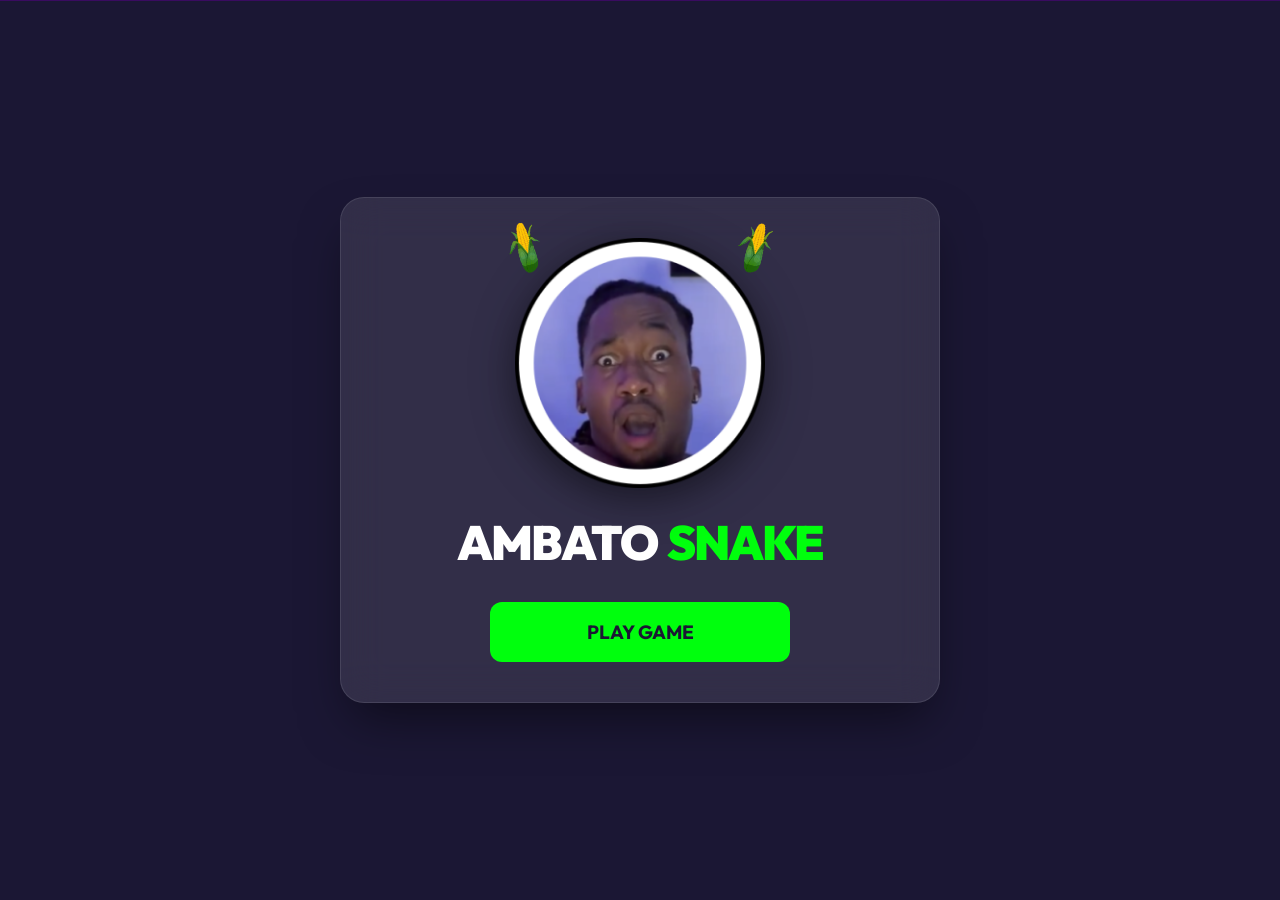
<file: index.html>
<!DOCTYPE html>
<html lang="en">
<head>
    <meta charset="UTF-8">
    <meta name="viewport" content="width=device-width, initial-scale=1.0">
    <title>Ambato Snake | Premium Edition</title>
    <link rel="preconnect" href="https://fonts.googleapis.com">
    <link rel="preconnect" href="https://fonts.gstatic.com" crossorigin>
    <link href="https://fonts.googleapis.com/css2?family=Outfit:wght@400;700;900&display=swap" rel="stylesheet">
    <link rel="stylesheet" href="file/page.css">
    <style>
        :root {
            --primary: #5C038C;
            --accent: #00ff0d;
            --bg: #1B1734;
            --glass: rgba(255, 255, 255, 0.1);
        }
        
        * {
            box-sizing: border-box;
            font-family: 'Outfit', sans-serif;
        }

        body {
            margin: 0;
            overflow: hidden;
            background: var(--bg);
            display: flex;
            align-items: center;
            justify-content: center;
            height: 100vh;
        }

        #video-background {
            position: fixed;
            top: 0;
            left: 0;
            width: 100%;
            height: 100%;
            object-fit: cover;
            z-index: -1;
            filter: brightness(0.6) blur(2px);
        }

        .glass-container {
            background: var(--glass);
            backdrop-filter: blur(20px);
            border: 1px solid rgba(255, 255, 255, 0.1);
            border-radius: 24px;
            padding: 40px;
            text-align: center;
            width: 90%;
            max-width: 600px;
            box-shadow: 0 25px 50px -12px rgba(0, 0, 0, 0.5);
            animation: fadeIn 0.8s ease-out;
        }

        @keyframes fadeIn {
            from { opacity: 0; transform: translateY(20px); }
            to { opacity: 1; transform: translateY(0); }
        }

        .hero-img {
            width: 250px;
            height: 250px;
            object-fit: contain;
            filter: drop-shadow(0 10px 20px rgba(0,0,0,0.5));
            border-radius: 20px;
            margin-bottom: 20px;
        }

        .title-group {
            display: flex;
            justify-content: center;
            gap: 10px;
            margin-bottom: 30px;
        }

        h1 {
            font-size: 3rem;
            margin: 0;
            text-transform: uppercase;
            font-weight: 900;
            letter-spacing: -2px;
        }

        .title-one { color: white; }
        .title-two { color: var(--accent); }

        .door {
            position: fixed;
            left: 0;
            width: 100%;
            height: 50.5%;
            background: var(--bg);
            z-index: 1000;
            transition: transform 1s cubic-bezier(1, 0, 0, 1);
            pointer-events: none;
        }

        .door-top {
            top: 0;
            border-bottom: 2px solid var(--primary);
            transform: translateY(-100%);
        }

        .door-bottom {
            bottom: 0;
            border-top: 2px solid var(--primary);
            transform: translateY(100%);
        }

        /* Initial state is closed if we want it to open AT the start, but user said "when click play button" */
        /* So we should have them overlay and THEN move out? No, he said "add animation that it will open" */
        /* This implies they are closed and THEN they open to reveal the next page? Or the current page opens to reveal the game? */
        /* Usually, you want the transition to be: Click button -> Overlay appears (closed) -> Transition to next page -> Overlay opens (reveals game). */
        /* OR: Screen splits and moves away to reveal the game directly. */
        
        body.animating .door-left { transform: translateX(0); }
        body.animating .door-right { transform: translateX(0); }
        
        .btn-group {
            display: flex;
            flex-direction: column;
            gap: 15px;
            align-items: center;
        }

        .btn {
            padding: 18px 48px;
            font-size: 1.2rem;
            font-weight: 700;
            border-radius: 12px;
            border: none;
            cursor: pointer;
            transition: all 0.3s cubic-bezier(0.175, 0.885, 0.32, 1.275);
            width: 100%;
            max-width: 300px;
            text-decoration: none;
            display: inline-block;
        }

        .btn-play {
            background: var(--accent);
            color: var(--bg);
        }

        .btn-play:hover {
            transform: scale(1.05) rotate(-2deg);
            box-shadow: 0 0 30px var(--accent);
        }

        .decor-img {
            position: absolute;
            width: 60px;
            pointer-events: none;
            z-index: 10;
        }
        
        .corn-1 { top: -20px; left: -20px; transform: rotate(-15deg); }
        .corn-2 { top: -20px; right: -20px; transform: rotate(15deg); }
        @media (max-width: 600px) {
            .glass-container { padding: 25px 20px; width: 95%; max-height: 95vh; overflow-y: auto; }
            h1 { font-size: 1.8rem; margin: 0; }
            .hero-img { width: 140px; height: 140px; margin-bottom: 10px; }
            .btn { padding: 12px 20px; font-size: 0.9rem; }
            .title-group { margin-bottom: 15px; }
        }
    </style>
</head>
<body>
    <audio id="myAudio" autoplay loop src="music1.mp3"></audio>
    
    <video id="video-background" autoplay loop muted>
        <source src="musics/dreamy.mp4" type="video/mp4">
        Your browser does not support the video tag.
    </video>

    <div class="door door-top" id="doorTop"></div>
    <div class="door door-bottom" id="doorBottom"></div>

    <div class="glass-container">
        <div style="position: relative; display: inline-block;">
            <img src="file/corn1.png" class="decor-img corn-1" alt="decor">
            <img src="file/omaygot.png" class="hero-img" alt="Ambato Snake">
            <img src="file/corn1.png" class="decor-img corn-2" alt="decor">
        </div>

        <div class="title-group">
            <h1 class="title-one">AMBATO</h1>
            <h1 class="title-two">SNAKE</h1>
        </div>

        <div class="btn-group">
            <button class="btn btn-play" onclick="startGame()">PLAY GAME</button>
        </div>
    </div>

    <script>
        function startGame() {
            const top = document.getElementById('doorTop');
            const bottom = document.getElementById('doorBottom');
            
            // Bring doors to center (Close them)
            top.style.transform = 'translateY(0)';
            bottom.style.transform = 'translateY(0)';
            
            setTimeout(() => {
                window.location.href = "adel.html"; 
            }, 1000); 
        }

        var audio = document.getElementById("myAudio");

        // Global interaction listener to auto-play
        window.addEventListener('click', function() {
            if (audio.paused) {
                audio.play().catch(e => console.log("Autoplay prevented:", e));
            }
        }, { once: true });
    </script>
</body>
</html>
</file>
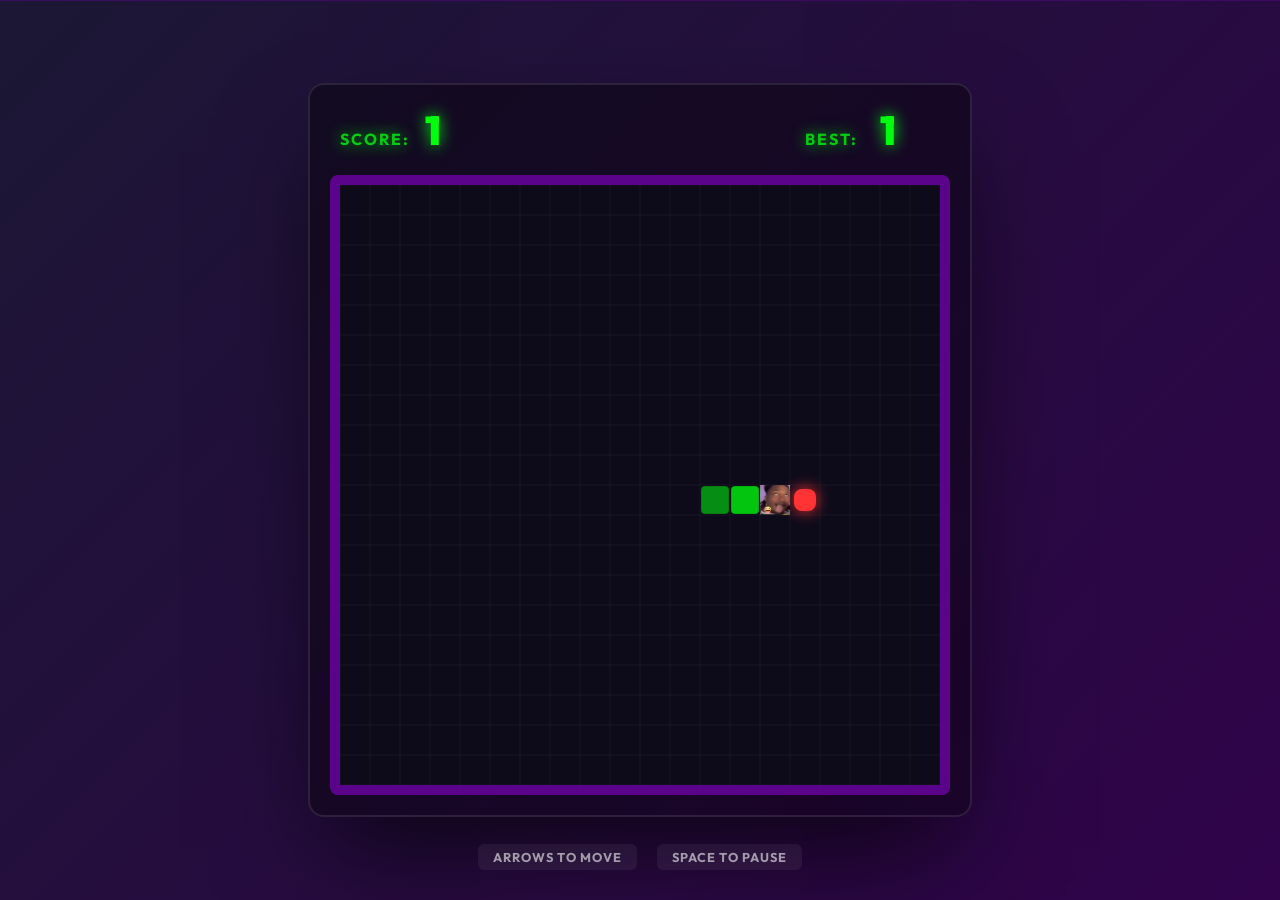
<file: adel.html>
<!DOCTYPE html>
<html lang="en">
<head>
    <meta charset="UTF-8">
    <meta name="viewport" content="width=device-width, initial-scale=1.0">
    <title>Ambato Game | Live</title>
    <link href="https://fonts.googleapis.com/css2?family=Outfit:wght@400;700;900&display=swap" rel="stylesheet">
    <link rel="stylesheet" href="file/style.css">
    <style>
        :root {
            --primary: #5C038C;
            --accent: #00ff0d;
            --bg: #1B1734;
        }

        * {
            box-sizing: border-box;
            font-family: 'Outfit', sans-serif;
            margin: 0;
            padding: 0;
        }

        body {
            background: var(--bg);
            color: #fff;
            display: flex;
            flex-direction: column;
            align-items: center;
            justify-content: center;
            height: 100vh;
            overflow: hidden;
            background: linear-gradient(135deg, #1B1734 0%, #30034a 100%);
        }

        #game-container {
            position: relative;
            background: rgba(0, 0, 0, 0.4);
            border-radius: 16px;
            padding: 20px;
            box-shadow: 0 50px 100px -20px rgba(0, 0, 0, 0.7);
            border: 2px solid rgba(255, 255, 255, 0.1);
        }

        canvas {
            background: #0d0b1a;
            border-radius: 8px;
            display: block;
            image-rendering: crisp-edges;
            border: 4px solid var(--primary);
        }

        .hud {
            display: flex;
            justify-content: space-between;
            align-items: center;
            width: 100%;
            margin-bottom: 20px;
            padding: 0 10px;
        }

        #score-board {
            font-size: 2.5rem;
            font-weight: 900;
            color: white;
            display: flex;
            gap: 15px;
            align-items: baseline;
        }

        #score-board span {
            color: var(--accent);
            text-shadow: 0 0 15px var(--accent);
            min-width: 60px;
        }
        
        .label {
            font-size: 1rem;
            text-transform: uppercase;
            font-weight: 700;
            letter-spacing: 2px;
            opacity: 0.8;
        }

        .controls-hint {
            position: fixed;
            bottom: 30px;
            display: flex;
            gap: 20px;
            opacity: 0.6;
            font-weight: 700;
            text-transform: uppercase;
            font-size: 0.8rem;
            letter-spacing: 1px;
        }

        .indicator {
            padding: 5px 15px;
            background: rgba(255, 255, 255, 0.1);
            border-radius: 6px;
        }

        #pause-overlay {
            position: absolute;
            top: 0;
            left: 0;
            width: 100%;
            height: 100%;
            background: rgba(0, 0, 0, 0.6);
            backdrop-filter: blur(4px);
            display: none;
            justify-content: center;
            align-items: center;
            border-radius: 12px;
            z-index: 100;
        }

        #pause-overlay.visible {
            display: flex;
        }

        .pause-content h2 {
            font-size: 3rem;
            color: var(--accent);
            text-shadow: 0 0 20px var(--accent);
        }
        .door {
            position: fixed;
            left: 0;
            width: 100%;
            height: 50.5%;
            background: var(--bg);
            z-index: 1000;
            transition: transform 1s cubic-bezier(1, 0, 0, 1);
            pointer-events: none;
        }

        .door-top {
            top: 0;
            border-bottom: 2px solid var(--primary);
            transform: translateY(0);
        }

        .door-bottom {
            bottom: 0;
            border-top: 2px solid var(--primary);
            transform: translateY(0);
        }

        /* Mobile Adjustments */
        @media (max-width: 768px) {
            body { justify-content: space-evenly; padding: 10px 0; height: 100vh; }
            #game-container { padding: 10px; width: 95%; max-width: 380px; background: none; box-shadow: none; border: none; }
            canvas { width: 100% !important; max-height: 45vh; object-fit: contain; }
            .hud { margin-bottom: 5px; }
            #score-board { font-size: 1rem; }
            .label { font-size: 0.5rem; }
            .controls-hint { display: none; }
            #mobile-controls { display: flex !important; margin-top: 10px; gap: 10px; }
            .d-pad { gap: 10px; }
            .ctrl-btn { width: 55px; height: 55px; font-size: 1.2rem; }
            .m-pause-btn { padding: 8px 30px; font-size: 0.8rem; }
        }

        /* Mobile Controls UI */
        #mobile-controls {
            display: none;
            flex-direction: column;
            align-items: center;
            gap: 20px;
            margin-top: 20px;
            padding-bottom: 30px;
        }

        .d-pad {
            display: grid;
            grid-template-areas: ". up ." "left down right";
            gap: 10px;
        }

        .ctrl-btn {
            width: 70px;
            height: 70px;
            background: rgba(255, 255, 255, 0.05);
            border: 2px solid var(--primary);
            border-radius: 50%;
            color: white;
            font-size: 1.8rem;
            display: flex;
            align-items: center;
            justify-content: center;
            cursor: pointer;
            backdrop-filter: blur(5px);
            touch-action: manipulation;
        }

        .ctrl-btn:active { background: var(--primary); transform: scale(0.9); }
        .up { grid-area: up; } .left { grid-area: left; } .right { grid-area: right; } .down { grid-area: down; }
        
        button { touch-action: manipulation; }

        .m-pause-btn {
            padding: 12px 40px;
            background: var(--primary);
            border-radius: 50px;
            color: white;
            font-weight: 900;
            border: none;
            text-transform: uppercase;
            box-shadow: 0 4px 15px rgba(92, 3, 140, 0.4);
        }
    </style>
</head>
<body>
    <div class="door door-top" id="doorTop"></div>
    <div class="door door-bottom" id="doorBottom"></div>
    <audio id="gameMusic" autoplay loop src="music1.mp3"></audio>
    <div id="game-container">
        <div class="hud">
            <div id="score-board"><span class="label">Score:</span> <span id="scoreValue">0</span></div>
            <div id="score-board"><span class="label">Best:</span> <span id="highScore">0</span></div>
        </div>
        
        <canvas id="gameCanvas" width="600" height="600"></canvas>
        
        <div id="pause-overlay">
            <div class="pause-content" style="text-align: center;">
                <h2>PAUSED</h2>
                <button class="m-pause-btn" style="margin-top: 20px;" onclick="togglePause()">Resume</button>
            </div>
        </div>
    </div>

    <!-- On-Screen Controls for Mobile -->
    <div id="mobile-controls">
        <div class="d-pad">
            <button class="ctrl-btn up" onclick="handleMobileMove('up')">▲</button>
            <button class="ctrl-btn left" onclick="handleMobileMove('left')">◀</button>
            <button class="ctrl-btn right" onclick="handleMobileMove('right')">▶</button>
            <button class="ctrl-btn down" onclick="handleMobileMove('down')">▼</button>
        </div>
        <button class="m-pause-btn" id="mobilePauseBtn" onclick="togglePause()">Pause Game</button>
    </div>

    <div class="controls-hint">
        <div class="indicator">Arrows to Move</div>
        <div class="indicator">SPACE to Pause</div>
    </div>

    <script>
        const gameMusic = document.getElementById("gameMusic");
        
        function tryPlayMusic() {
            if (gameMusic.paused) {
                gameMusic.play().catch(() => {});
            }
        }

        // Play on click or ANY keypress
        window.addEventListener('mousedown', tryPlayMusic, { once: true });
        window.addEventListener('keydown', tryPlayMusic, { once: true });
        
        // Try to play immediately (might be blocked, might work)
        tryPlayMusic();
        
        // Open the doors
        window.addEventListener('load', () => {
            document.getElementById('doorTop').style.transform = 'translateY(-100%)';
            document.getElementById('doorBottom').style.transform = 'translateY(100%)';
        });
    </script>
    <script src="file/snake.js"></script>
</body>
</html>
</file>
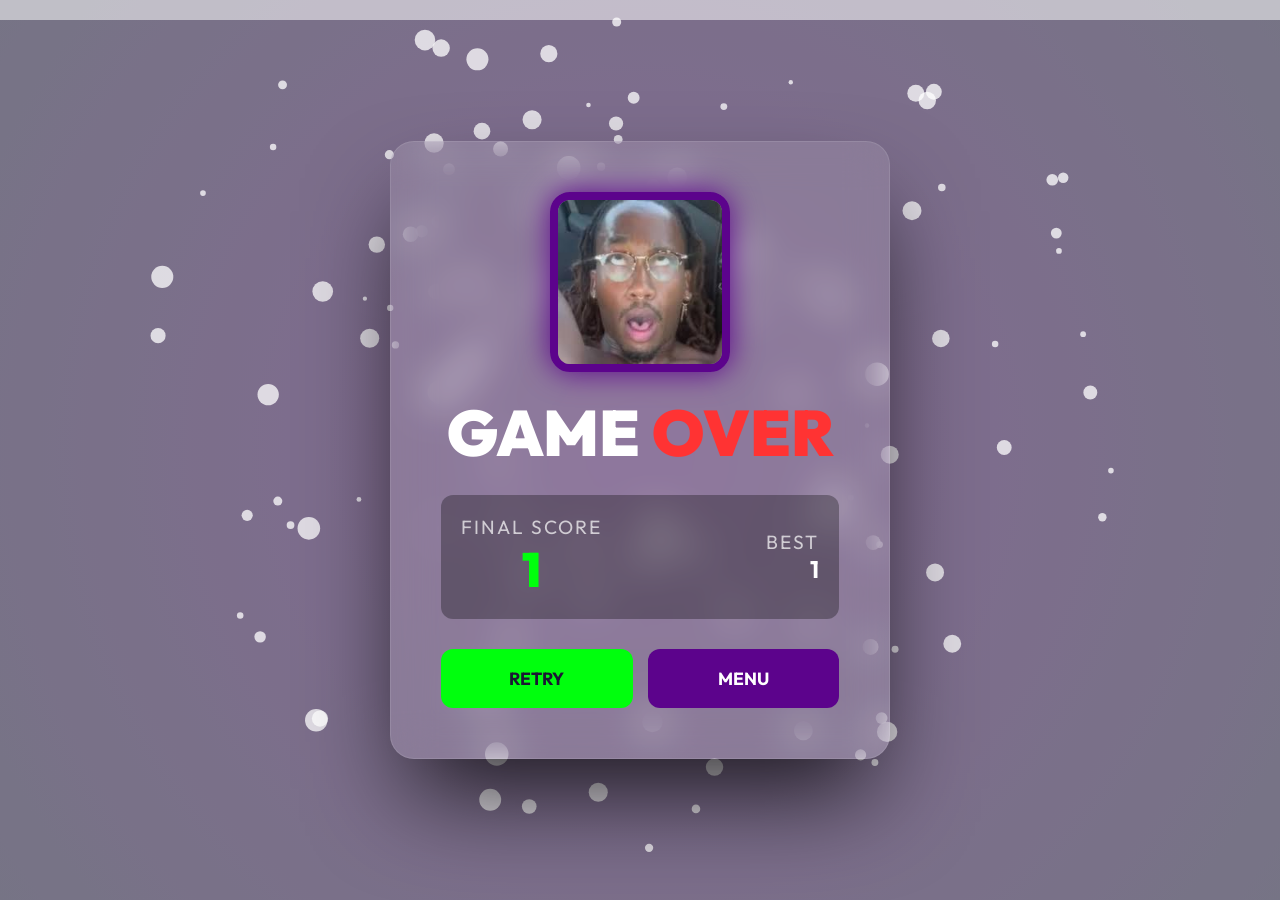
<file: gameover.html>
<!DOCTYPE html>
<html lang="en">
<head>
    <meta charset="UTF-8">
    <meta name="viewport" content="width=device-width, initial-scale=1.0">
    <title>Game Over | Ambato Snake</title>
    <link href="https://fonts.googleapis.com/css2?family=Outfit:wght@400;700;900&display=swap" rel="stylesheet">
    <style>
        :root {
            --primary: #5C038C;
            --accent: #ff3333;
            --bg: #1B1734;
            --glass: rgba(255, 255, 255, 0.1);
        }

        * {
            box-sizing: border-box;
            font-family: 'Outfit', sans-serif;
            margin: 0; padding: 0;
        }

        body {
            background: var(--bg);
            color: #fff;
            display: flex;
            align-items: center;
            justify-content: center;
            height: 100vh;
            overflow: hidden;
            background: radial-gradient(circle at center, #30034a 0%, #1B1734 100%);
        }

        #splashCanvas {
            position: fixed;
            top: 0; left: 0;
            width: 100%; height: 100%;
            z-index: 5;
            pointer-events: none;
        }

        /* Liquid Fill & Waves */
        .liquid-container {
            position: fixed;
            bottom: 0;
            left: 0;
            width: 100%;
            height: 0;
            background: rgba(255, 255, 255, 0.4);
            z-index: 2;
            animation: rise 10s forwards cubic-bezier(0.1, 0, 0.2, 1);
        }

        .wave {
            position: absolute;
            top: -100px;
            left: 0;
            width: 200%;
            height: 100px;
            background: url('data:image/svg+xml;utf8,<svg viewBox="0 0 1600 200" xmlns="http://www.w3.org/2000/svg"><path d="M0 100C200 50 400 50 600 100C800 150 1000 150 1200 100C1400 50 1600 50 1600 100V200H0V100Z" fill="white" fill-opacity="0.9"/></svg>');
            background-size: 800px 100px;
            animation: wave 4s linear infinite;
        }

        .wave-2 {
            top: -80px;
            opacity: 0.6;
            animation: wave 6s linear infinite reverse;
        }

        @keyframes rise {
            0% { height: 0; }
            100% { height: 100vh; }
        }

        @keyframes wave {
            from { transform: translateX(0); }
            to { transform: translateX(-800px); }
        }

        .game-over-container {
            background: var(--glass);
            backdrop-filter: blur(20px);
            border: 1px solid rgba(255, 255, 255, 0.1);
            border-radius: 24px;
            padding: 50px;
            text-align: center;
            width: 90%;
            max-width: 500px;
            box-shadow: 0 50px 100px -20px rgba(0, 0, 0, 0.8);
            animation: zoomIn 0.5s cubic-bezier(0.175, 0.885, 0.32, 1.275);
            position: relative;
            z-index: 10;
        }

        @keyframes zoomIn {
            from { opacity: 0; transform: scale(0.8); }
            to { opacity: 1; transform: scale(1); }
        }

        .death-img {
            width: 180px;
            border: 8px solid var(--primary);
            border-radius: 20px;
            margin-bottom: 25px;
            box-shadow: 0 0 30px var(--primary);
        }

        h1 {
            font-size: 4rem;
            font-weight: 900;
            margin: 0;
            line-height: 1;
            text-transform: uppercase;
        }

        .game { color: #fff; }
        .over { color: var(--accent); }

        .score-row {
            margin: 30px 0;
            padding: 20px;
            background: rgba(0,0,0,0.3);
            border-radius: 12px;
            display: flex;
            justify-content: space-between;
            align-items: center;
        }

        .score-label {
            font-size: 1.2rem;
            text-transform: uppercase;
            letter-spacing: 2px;
            opacity: 0.7;
        }

        .score-value {
            font-size: 3rem;
            font-weight: 900;
            color: #00ff0d;
        }

        .btn-group {
            display: flex;
            gap: 15px;
        }

        .btn {
            flex: 1;
            padding: 18px;
            font-size: 1.1rem;
            font-weight: 700;
            border-radius: 12px;
            border: none;
            cursor: pointer;
            transition: all 0.3s;
            text-decoration: none;
            display: inline-block;
        }

        .btn-retry {
            background: #00ff0d;
            color: var(--bg);
        }

        .btn-retry:hover {
            transform: translateY(-5px);
            box-shadow: 0 10px 20px rgba(0,255,13,0.3);
        }

        .btn-menu {
            background: var(--primary);
            color: white;
        }

        .btn-menu:hover {
            transform: translateY(-5px);
            filter: brightness(1.2);
        }

        .skull-decor {
            position: absolute;
            width: 40px;
            opacity: 0.5;
        }
    </style>
</head>
<body>
    <div class="liquid-container">
        <div class="wave"></div>
        <div class="wave wave-2"></div>
    </div>
    <canvas id="splashCanvas"></canvas>
    <audio id="gameOverMusic" autoplay src="musics/ambatukam.mp4"></audio>
    <div class="game-over-container">
        <img src="file/cry.jpg" class="death-img" alt="Death UI">
        
        <h1><span class="game">GAME</span> <span class="over">OVER</span></h1>
        
        <div class="score-row">
            <div>
                <div class="score-label">Final Score</div>
                <div id="finalScore" class="score-value">0</div>
            </div>
            <div style="text-align: right;">
                <div class="score-label">Best</div>
                <div id="bestScore" style="font-size: 1.5rem; font-weight: 700; color: #fff;">0</div>
            </div>
        </div>

        <div class="btn-group">
            <button class="btn btn-retry" onclick="restart()">RETRY</button>
            <button class="btn btn-menu" onclick="mainMenu()">MENU</button>
        </div>
    </div>

    <script>
        document.getElementById('finalScore').textContent = localStorage.getItem('last_score') || 0;
        document.getElementById('bestScore').textContent = localStorage.getItem('ambato_highScore') || 0;

        const gameOverMusic = document.getElementById('gameOverMusic');
        
        // Play automatically (might require first interaction on previous page, which we have)
        window.addEventListener('load', () => {
            gameOverMusic.play().catch(e => {
                console.log("Audio play blocked, click anywhere to play");
                window.addEventListener('click', () => gameOverMusic.play(), { once: true });
            });
        });

        // Splashing White Liquid Animation
        const canvas = document.getElementById('splashCanvas');
        const ctx = canvas.getContext('2d');
        canvas.width = window.innerWidth;
        canvas.height = window.innerHeight;

        class Particle {
            constructor(x, y, vx, vy, size) {
                this.x = x; this.y = y; this.vx = vx; this.vy = vy;
                this.size = size; this.gravity = 0.2; this.life = 1;
            }
            update() {
                this.x += this.vx; this.y += this.vy;
                this.vy += this.gravity;
                this.life -= 0.01;
            }
            draw() {
                ctx.fillStyle = `rgba(255,255,255,${this.life})`;
                ctx.beginPath(); ctx.arc(this.x, this.y, this.size, 0, Math.PI*2); ctx.fill();
            }
        }

        let particles = [];
        function createSplash() {
            const centerX = canvas.width / 2;
            const centerY = canvas.height / 2;
            for(let i=0; i<150; i++) {
                const angle = Math.random() * Math.PI * 2;
                const speed = Math.random() * 15 + 5;
                particles.push(new Particle(
                    centerX, centerY, 
                    Math.cos(angle) * speed, 
                    Math.sin(angle) * speed - 5,
                    Math.random() * 10 + 2
                ));
            }
        }

        function animateSplash() {
            ctx.clearRect(0,0,canvas.width,canvas.height);
            particles.forEach((p, idx) => {
                p.update(); p.draw();
                if(p.life <= 0) particles.splice(idx, 1);
            });
            if(particles.length > 0) requestAnimationFrame(animateSplash);
        }

        setTimeout(() => {
            createSplash();
            animateSplash();
        }, 100);

        function restart() {
            window.location.href = "adel.html";
        }

        function mainMenu() {
            window.location.href = "index.html";
        }
    </script>
</body>
</html>
</file>
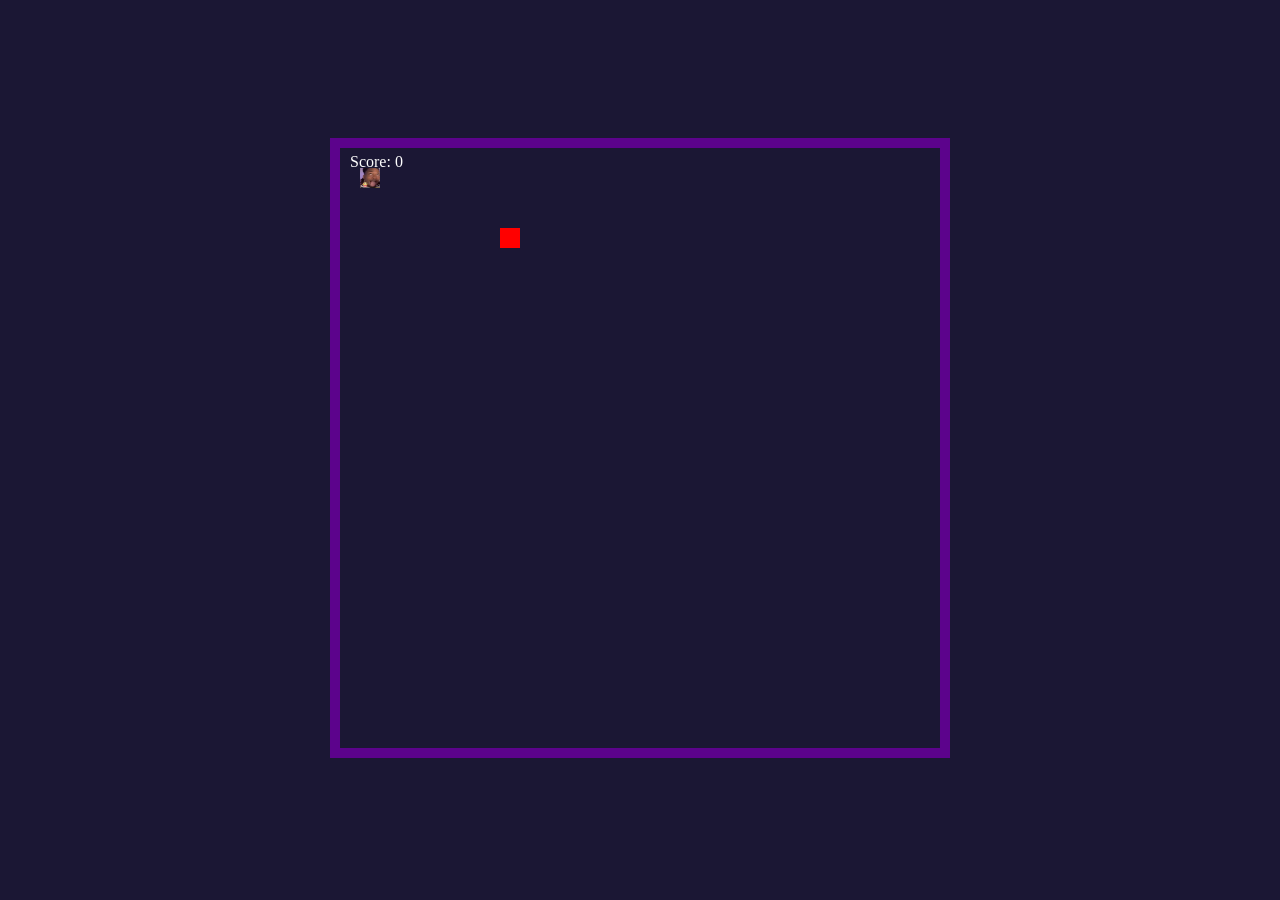
<file: ambatosnake/adel.html>
<!DOCTYPE html>
<html lang="en">
<head>
  <meta charset="UTF-8">
  <meta name="viewport" content="width=device-width, initial-scale=1.0">
  <title>Ambato Game</title>
  <link rel="stylesheet" href="file/style.css">
</head>
<body>
  <div id="game-container">
    <canvas id="gameCanvas" width="600" height="600"></canvas>
    <div id="score">Score: <span id="scoreValue">0</span></div>
  </div>
  <script src="file/snake.js"></script>
</body>
</html>
</file>
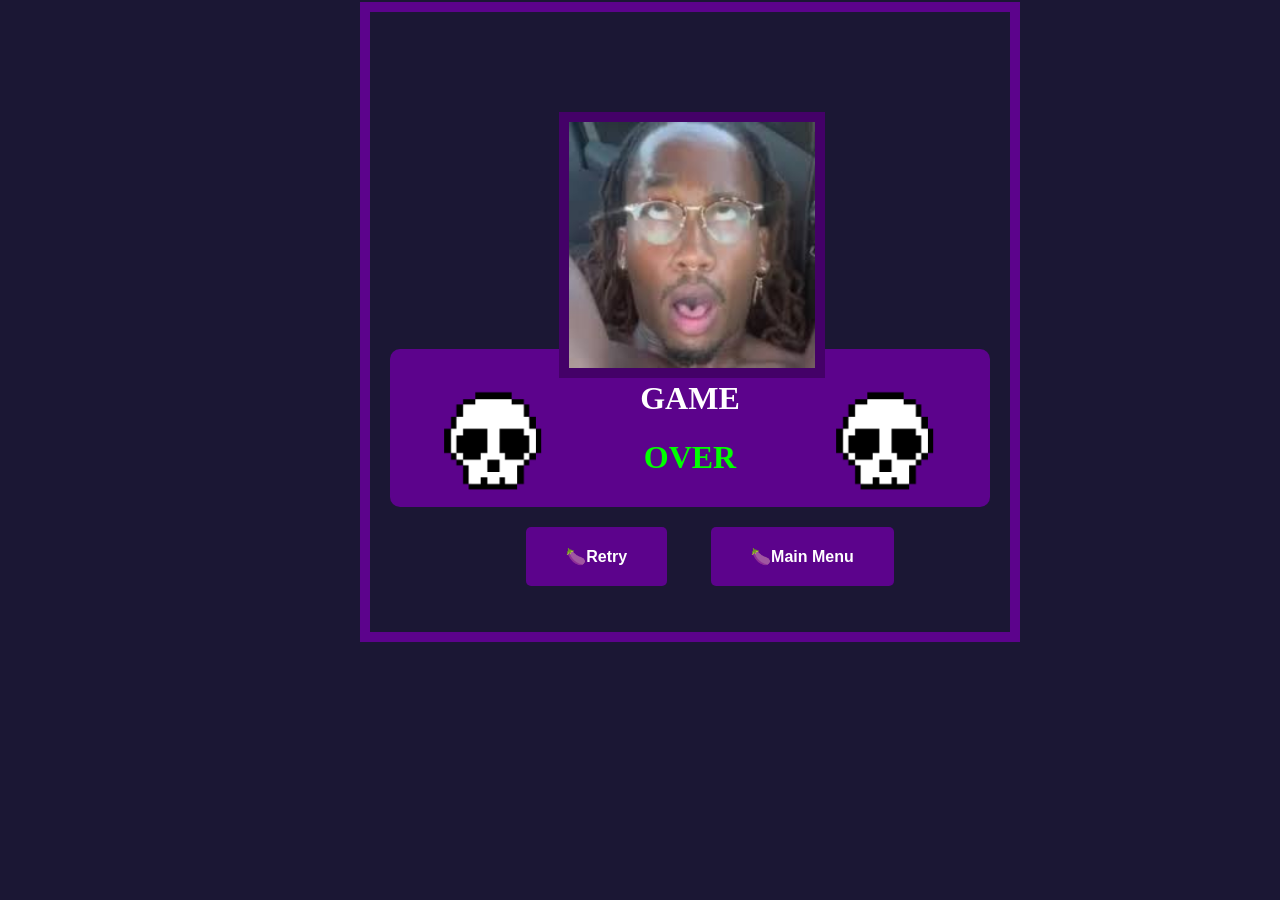
<file: ambatosnake/gameover.html>
<!DOCTYPE html>
<html lang="en">
<head>
    <meta charset="UTF-8">
    <meta name="viewport" content="width=device-width, initial-scale=1.0">
    <title>Ambato Snake</title>
    <link rel="stylesheet" href="file/page.css">
</head>
<body class="html">
    </div>
    <div class="container">
        <img src="file/cry.jpg" alt="Snake Game Image" style="width: 41%; border: 10px solid #440168  ; margin-right: -3px; margin-top: 80px;">
            <div >
            <img class="corntwo"src="file/skull.png" alt="Snake Game Image">
            <img class="cornone"src="file/skull.png" alt="Snake Game Image">
            </div>
                <div class="container2">
                <h1 class="one">GAME</h1><h1 class="two">OVER</h1>
                </div>
                <button class="start-button" onclick="startGame()">🍆Retry</button>
                <button class="main-button" onclick="redirectGame()">🍆Main Menu</button>
    </div>

    <script>
        function startGame() {
        window.location.href = "adel.html"; 
        }
    
        function redirectGame() {
          window.location.href = "startpg.html";
        }
        </script>
</body>
</html>
</file>
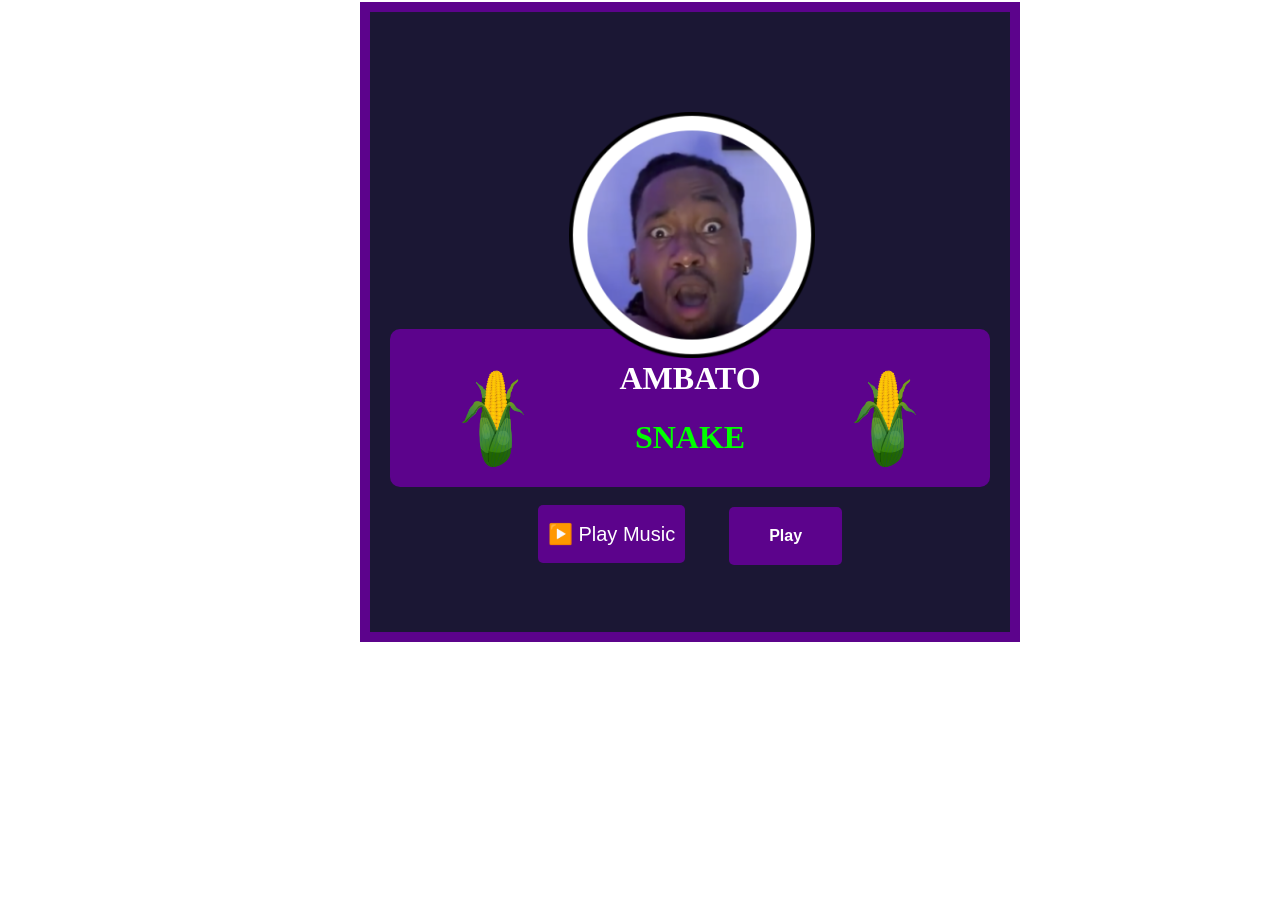
<file: ambatosnake/startpg.html>
<!DOCTYPE html>
<html lang="en">
<head>
    <meta charset="UTF-8">
    <meta name="viewport" content="width=device-width, initial-scale=1.0">
    <title>Ambato Snake</title>
    <link rel="stylesheet" href="file/page.css">
</head>
<body>
    <audio id="backgroundAudio" loop>
        <source src="music1.mp3" type="audio/mpeg">
        Your browser does not support the audio element.
      </audio>
            
    <div>
        <video id="video-background" autoplay loop muted>
            <source src="musics/dreamy.mp4" type="video/mp4">
            <!-- Add more <source> elements for other video formats if needed -->
            Your browser does not support the video tag.
        </video>
    </div>
    <div class="container">
        <img src="file/omaygot.png" alt="Snake Game Image" style="width: 41%; margin-right: -3px; margin-top: 80px;">
            <div >
            <img class="corntwo"src="file/corn1.png" alt="Snake Game Image">
            <img class="cornone"src="file/corn1.png" alt="Snake Game Image">
            </div>
                <div class="container2">
                <h1 class="one">AMBATO</h1><h1 class="two">SNAKE</h1>
                </div>
                <audio id="myAudio" autoplay loop src="music1.mp3"></audio>
<!-- Change "your-audio-file.mp3" to the path of your audio file -->
    <button id="playButton">▶️ Play Music</button>
                <button class="start-button" onclick="startGame()">Play</button>
            </div>
            

    <script>
        function startGame() {
        window.location.href = "adel.html"; 
        }
        var video=document.getElementById("myVideo")
        window.onload = function() {
        const video = document.getElementById('video-background');
        }
        var audio = document.getElementById("myAudio");
  var playButton = document.getElementById("playButton");
  var isPlaying = false;

  playButton.addEventListener("click", function() {
    if (!isPlaying) {
      audio.play();
      isPlaying = true;
      playButton.textContent = "⏸️ Pause Music";
    } else {
      audio.pause();
      isPlaying = false;
      playButton.textContent = "▶️ Play Music";
    }
  });

        </script>
</body>
</html>
</file>
<file: file/page.css>
body {
    margin: 0;
    padding: 0;
    height: 100%;
    font-family: cursive;
    text-align: center;
    margin-top: 50px;
}

.html {
    margin: 0;
    padding: 0;
    height: 100%;
    font-family: cursive;
    text-align: center;
    margin-top: 50px;
    background-color: #1B1734;
}

.cornone {
    margin-left: 200px;
}
.container {
    width: 600px;
    height: 580px;
    margin-left: 360px;
    margin-top: -90px;
    padding: 20px;
    margin-top: -48px;
    border: 10px solid #5C038C;
    background-color: #1B1734;
    position: fixed;
}

.container2 {
    padding: 10px 50px;
    background-color: #5C038C;
    margin-top: -219px;
    border-radius: 10px;
}

.one {
    color: #ffff;
    font-weight: bold;
}

.two{
    color: rgb(0, 255, 0);
    font-weight: bold;
}
.start-button {
    padding: 20px 40px;
    margin-top: 20px;
    font-size: 16px;
    background-color: #5C038C;
    color: #fff;
    border: none;
    border-radius: 5px;
    transition: background-color 0.3s;
    font-weight: bold;
    margin-left: 40px;
}

.main-button{
    padding: 20px 40px;
    margin-top: 20px;
    font-size: 16px;
    background-color: #5C038C;
    color: #fff;
    border: none;
    border-radius: 5px;
    transition: background-color 0.3s;
    font-weight: bold;
    margin-left: 40px;
}

.start-button:hover {
    background-color: #00ff0d;
    color:#1B1734;
    font-weight: bold;
}

.main-button:hover {
    background-color: #00ff0d;
    color:#1B1734;
    font-weight: bold;
    
}
.cornone {
    width: 19%; 
    margin-left: -360px; 
    margin-bottom: 68px;
}

.corntwo {
    width: 19%; 
    margin-right: -150px; 
    margin-bottom: 68px;
}

.video-container {
    position: fixed;
    top: 0;
    left: 0;
    width: 100%;
    height: 100%;
    overflow: hidden;
    z-index: 100%; /* Ensures the video stays behind other content */
}

#video-background {
    position: fixed;
    top: 0;
    left: 0;
    width: 100%;
    height: 100%;
    object-fit: cover;
    z-index: -1;
}

  #playButton {
    padding: 17px 10px;
    font-size: 20px;
    background-color: #5C038C;
    color: #fff;
    border: none;
    border-radius: 5px;
    transition: background-color 0.3s, transform 0.2s;  
    outline: none;
  }

  /* Hover effect */
  #playButton:hover {
    background-color: #02ff0f;
    color: black;
  }

  /* Pressed effect */
  #playButton:active {
    transform: scale(0.95);
  }
</file>
<file: file/style.css>
body {
    display: flex;
    justify-content: center;
    align-items: center;
    height: 100vh;
    margin: 0;
    background-color: #1B1734;
  }
  
  #game-container {
    position: relative;
  }
  
  #gameCanvas {
    border: 10px solid #5C038C;
  }

  #score {
    color: white; 
    position: absolute;
    margin-top: -609px;
    margin-left: 20px;
  }
  
  .pause {
    margin-left: -35px;
    margin-bottom: 587px;
    width: 18px;
}
</file>
<file: ambatosnake/file/style.css>
body {
    display: flex;
    justify-content: center;
    align-items: center;
    height: 100vh;
    margin: 0;
    background-color: #1B1734;
  }
  
  #game-container {
    position: relative;
  }
  
  #gameCanvas {
    border: 10px solid #5C038C;
  }

  #score {
    color: white; 
    position: absolute;
    margin-top: -609px;
    margin-left: 20px;
  }
  
  .pause {
    margin-left: -35px;
    margin-bottom: 587px;
    width: 18px;
}
</file>
<file: ambatosnake/file/page.css>
body {
    margin: 0;
    padding: 0;
    height: 100%;
    font-family: cursive;
    text-align: center;
    margin-top: 50px;
}

.html {
    margin: 0;
    padding: 0;
    height: 100%;
    font-family: cursive;
    text-align: center;
    margin-top: 50px;
    background-color: #1B1734;
}

.cornone {
    margin-left: 200px;
}
.container {
    width: 600px;
    height: 580px;
    margin-left: 360px;
    margin-top: -90px;
    padding: 20px;
    margin-top: -48px;
    border: 10px solid #5C038C;
    background-color: #1B1734;
    position: fixed;
}

.container2 {
    padding: 10px 50px;
    background-color: #5C038C;
    margin-top: -219px;
    border-radius: 10px;
}

.one {
    color: #ffff;
    font-weight: bold;
}

.two{
    color: rgb(0, 255, 0);
    font-weight: bold;
}
.start-button {
    padding: 20px 40px;
    margin-top: 20px;
    font-size: 16px;
    background-color: #5C038C;
    color: #fff;
    border: none;
    border-radius: 5px;
    transition: background-color 0.3s;
    font-weight: bold;
    margin-left: 40px;
}

.main-button{
    padding: 20px 40px;
    margin-top: 20px;
    font-size: 16px;
    background-color: #5C038C;
    color: #fff;
    border: none;
    border-radius: 5px;
    transition: background-color 0.3s;
    font-weight: bold;
    margin-left: 40px;
}

.start-button:hover {
    background-color: #00ff0d;
    color:#1B1734;
    font-weight: bold;
}

.main-button:hover {
    background-color: #00ff0d;
    color:#1B1734;
    font-weight: bold;
    
}
.cornone {
    width: 19%; 
    margin-left: -360px; 
    margin-bottom: 68px;
}

.corntwo {
    width: 19%; 
    margin-right: -150px; 
    margin-bottom: 68px;
}

.video-container {
    position: fixed;
    top: 0;
    left: 0;
    width: 100%;
    height: 100%;
    overflow: hidden;
    z-index: 100%; /* Ensures the video stays behind other content */
}

#video-background {
    position: fixed;
    top: 0;
    left: 0;
    width: 100%;
    height: 100%;
    object-fit: cover;
    z-index: -1;
}

  #playButton {
    padding: 17px 10px;
    font-size: 20px;
    background-color: #5C038C;
    color: #fff;
    border: none;
    border-radius: 5px;
    transition: background-color 0.3s, transform 0.2s;  
    outline: none;
  }

  /* Hover effect */
  #playButton:hover {
    background-color: #02ff0f;
    color: black;
  }

  /* Pressed effect */
  #playButton:active {
    transform: scale(0.95);
  }
</file>
